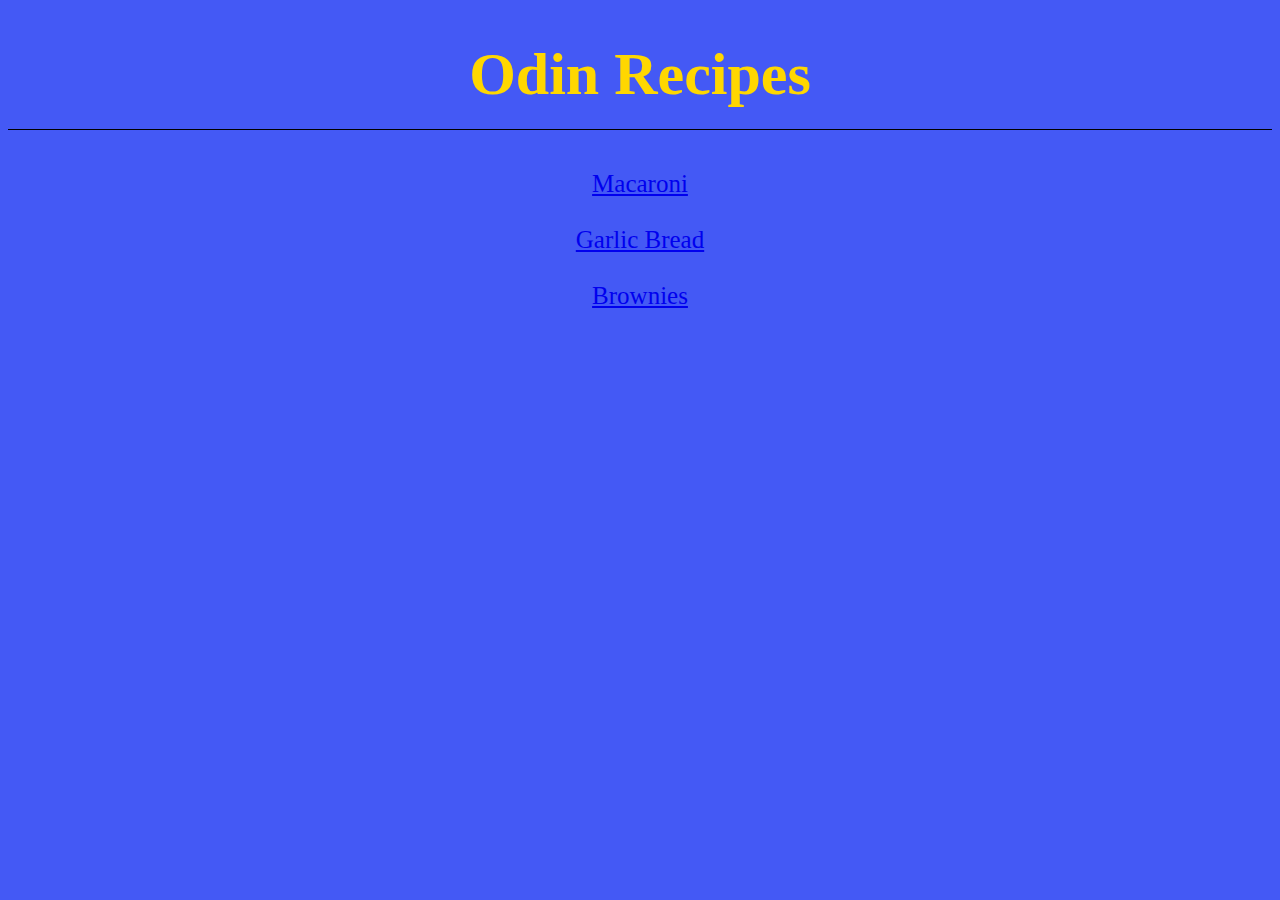
<file: index.html>
<!DOCTYPE html>
<html lang="en">
    <head>
        <meta charset="UTF-8">
        <title>recipies</title>
        <link rel="stylesheet" href="index-css.css">
    </head>

    <body>
        <h1 id="header">Odin Recipes</h1>
        
        <div class="pages">
                <a href="recipies/macaroni.html" class="link" target="_blank">Macaroni</a><br>
                <a href="recipies/garlicBread.html" class="link" target="_blank">Garlic Bread</a><br>
                <a href="recipies/brownies.html" class="link" target="_blank">Brownies</a>
        </div>
    </body>
</html>
</file>
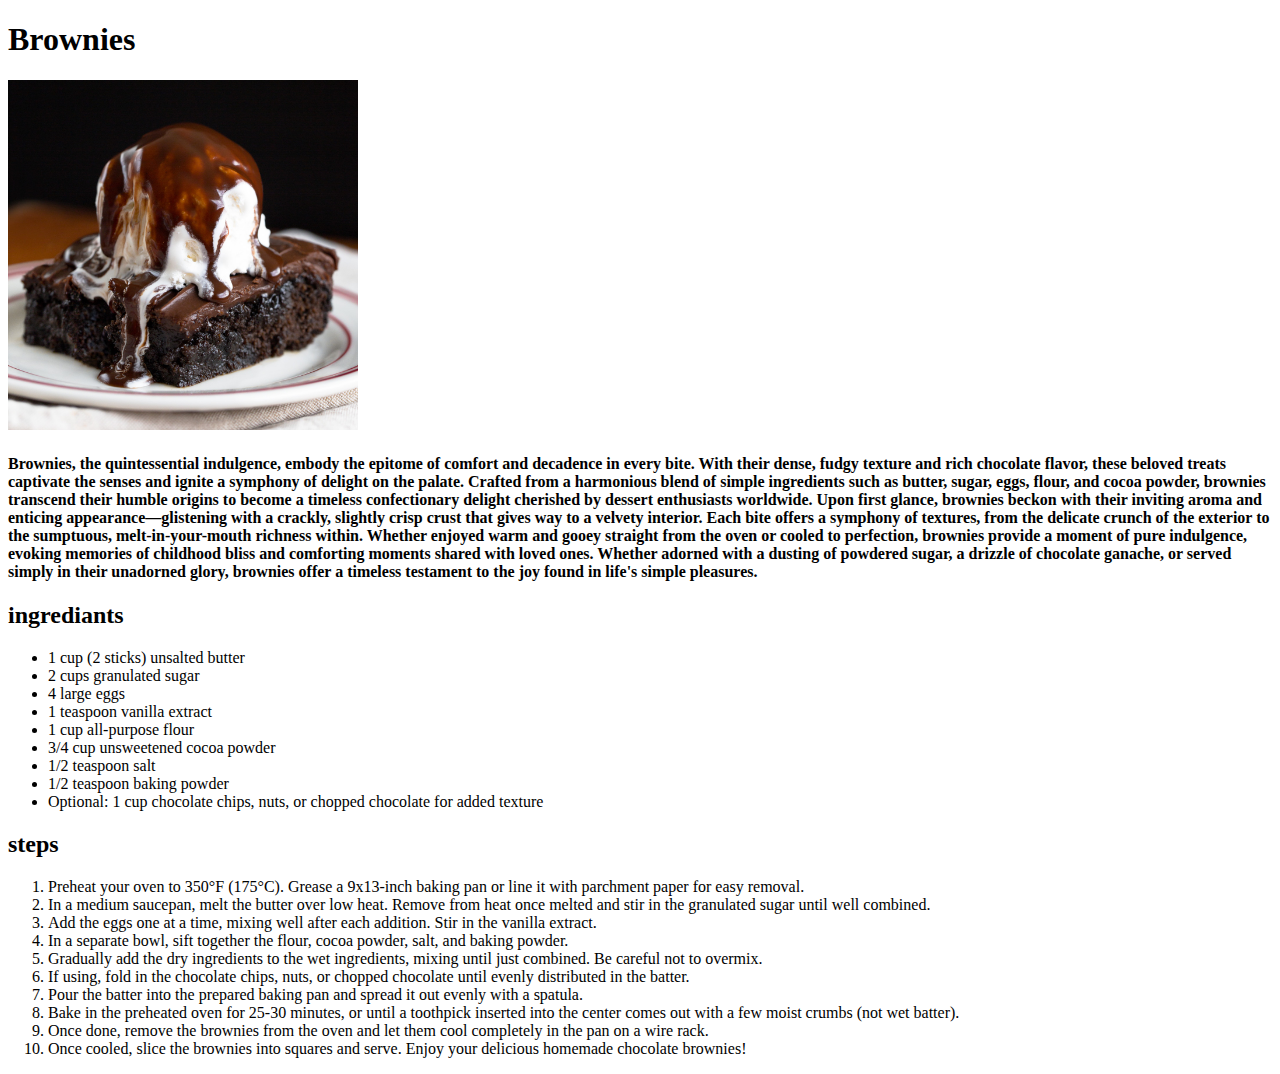
<file: recipies/brownies.html>
<!DOCTYPE html>
<html lang="en">
    <head>
        <meta charset="UTF-8">
        <title>Brownies</title>
    </head>

    <body>
        <h1>Brownies</h1>
        <img src="../images/brownies.jpeg" alt="an image of delicious brownies" width="350" height="350">
        <h4>
            Brownies, the quintessential indulgence, embody the epitome of comfort and decadence in every bite. With their dense, fudgy texture and rich chocolate flavor, these beloved treats captivate the senses and ignite a symphony of delight on the palate. Crafted from a harmonious blend of simple ingredients such as butter, sugar, eggs, flour, and cocoa powder, brownies transcend their humble origins to become a timeless confectionary delight cherished by dessert enthusiasts worldwide.
            
            Upon first glance, brownies beckon with their inviting aroma and enticing appearance—glistening with a crackly, slightly crisp crust that gives way to a velvety interior. Each bite offers a symphony of textures, from the delicate crunch of the exterior to the sumptuous, melt-in-your-mouth richness within. Whether enjoyed warm and gooey straight from the oven or cooled to perfection, brownies provide a moment of pure indulgence, evoking memories of childhood bliss and comforting moments shared with loved ones. Whether adorned with a dusting of powdered sugar, a drizzle of chocolate ganache, or served simply in their unadorned glory, brownies offer a timeless testament to the joy found in life's simple pleasures.</h4>

            <h2>ingrediants</h2>

                <ul>
                    <li>1 cup (2 sticks) unsalted butter</li>
                    <li>2 cups granulated sugar</li>
                    <li>4 large eggs</li>
                    <li>1 teaspoon vanilla extract</li>
                    <li>1 cup all-purpose flour</li>
                    <li>3/4 cup unsweetened cocoa powder</li>
                    <li>1/2 teaspoon salt</li>
                    <li>1/2 teaspoon baking powder</li>
                    <li>Optional: 1 cup chocolate chips, nuts, or chopped chocolate for added texture</li>
                </ul>

            <h2>steps</h2>

                <ol>
                    <li>Preheat your oven to 350°F (175°C). Grease a 9x13-inch baking pan or line it with parchment paper for easy removal.</li>
                    <li>In a medium saucepan, melt the butter over low heat. Remove from heat once melted and stir in the granulated sugar until well combined.</li>
                    <li>Add the eggs one at a time, mixing well after each addition. Stir in the vanilla extract.</li>
                    <li>In a separate bowl, sift together the flour, cocoa powder, salt, and baking powder.</li>
                    <li>Gradually add the dry ingredients to the wet ingredients, mixing until just combined. Be careful not to overmix.</li>
                    <li>If using, fold in the chocolate chips, nuts, or chopped chocolate until evenly distributed in the batter.</li>
                    <li>Pour the batter into the prepared baking pan and spread it out evenly with a spatula.</li>
                    <li>Bake in the preheated oven for 25-30 minutes, or until a toothpick inserted into the center comes out with a few moist crumbs (not wet batter).</li>
                    <li>Once done, remove the brownies from the oven and let them cool completely in the pan on a wire rack.</li>
                    <li>Once cooled, slice the brownies into squares and serve. Enjoy your delicious homemade chocolate brownies!</li>
                </ol>
    </body>
</html>
</file>
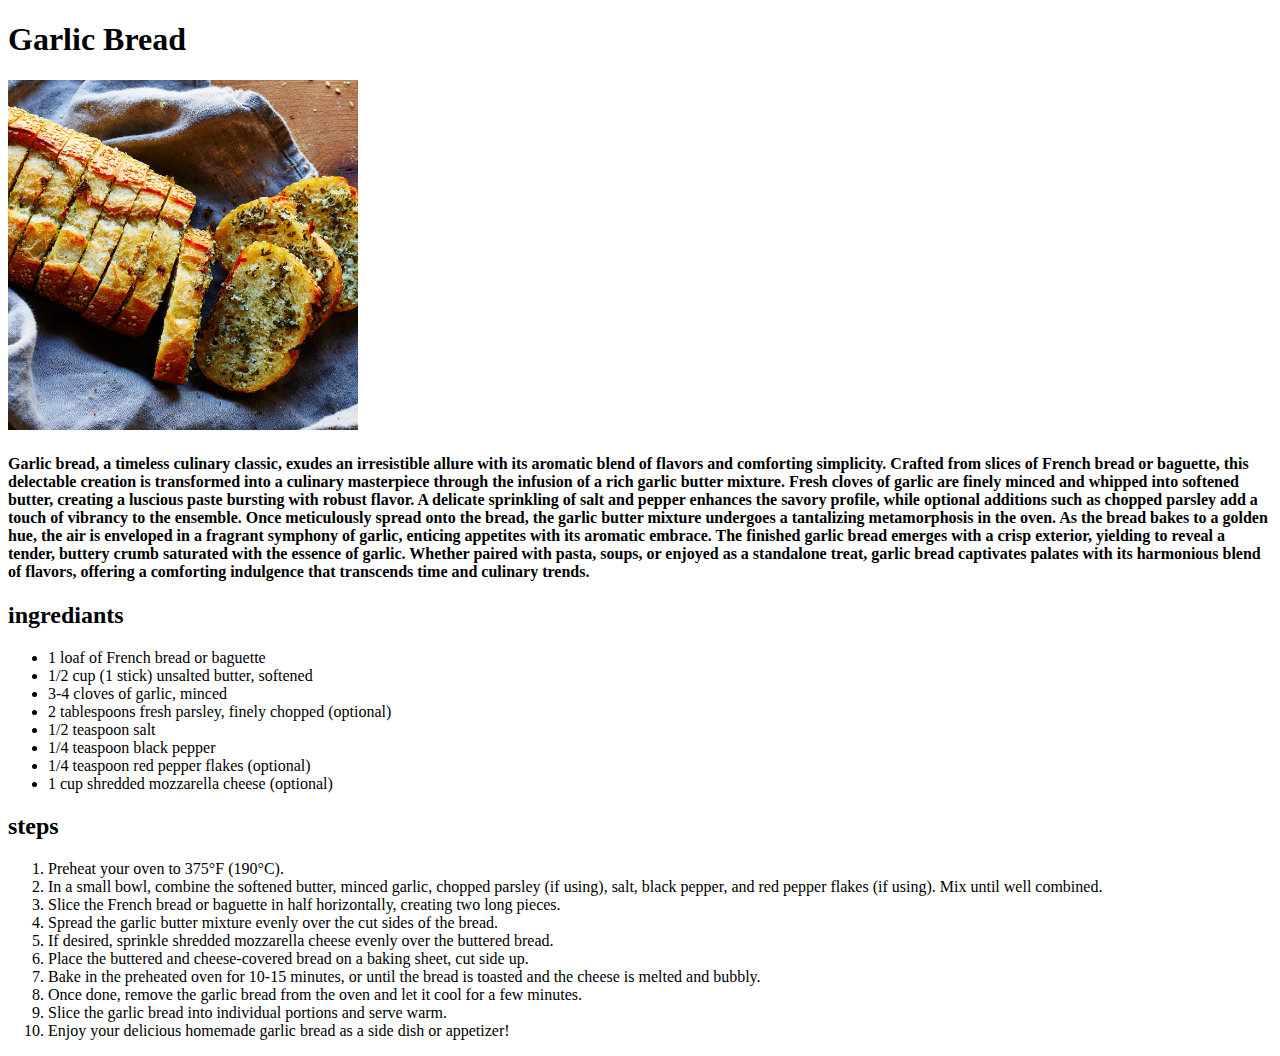
<file: recipies/garlicBread.html>
<!DOCTYPE html>
<html lang="en">
    <head>
        <meta charset="UTF-8">
        <title>Garlic bread</title>
    </head>

    <body>
        <h1>Garlic Bread</h1>
        <img src="../images/garlicbread.jpeg" alt="a delicious picture of garlic bread" height="350" width="350">
        <h4>
            Garlic bread, a timeless culinary classic, exudes an irresistible allure with its aromatic blend of flavors and comforting simplicity. Crafted from slices of French bread or baguette, this delectable creation is transformed into a culinary masterpiece through the infusion of a rich garlic butter mixture. Fresh cloves of garlic are finely minced and whipped into softened butter, creating a luscious paste bursting with robust flavor. A delicate sprinkling of salt and pepper enhances the savory profile, while optional additions such as chopped parsley add a touch of vibrancy to the ensemble.
            
            Once meticulously spread onto the bread, the garlic butter mixture undergoes a tantalizing metamorphosis in the oven. As the bread bakes to a golden hue, the air is enveloped in a fragrant symphony of garlic, enticing appetites with its aromatic embrace. The finished garlic bread emerges with a crisp exterior, yielding to reveal a tender, buttery crumb saturated with the essence of garlic. Whether paired with pasta, soups, or enjoyed as a standalone treat, garlic bread captivates palates with its harmonious blend of flavors, offering a comforting indulgence that transcends time and culinary trends.</h4>

        <h2>ingrediants</h2>
            <ul>
                <li>1 loaf of French bread or baguette</li>
                <li>1/2 cup (1 stick) unsalted butter, softened</li>
                <li>3-4 cloves of garlic, minced</li>
                <li>2 tablespoons fresh parsley, finely chopped (optional)</li>
                <li>1/2 teaspoon salt</li>
                <li>1/4 teaspoon black pepper</li>
                <li>1/4 teaspoon red pepper flakes (optional)</li>
                <li>1 cup shredded mozzarella cheese (optional)</li>
            </ul>

        <h2>steps</h2>
            <ol>
                <li>Preheat your oven to 375°F (190°C).</li>
                <li>In a small bowl, combine the softened butter, minced garlic, chopped parsley (if using), salt, black pepper, and red pepper flakes (if using). Mix until well combined.</li>
                <li>Slice the French bread or baguette in half horizontally, creating two long pieces.</li>
                <li>Spread the garlic butter mixture evenly over the cut sides of the bread.</li>
                <li>If desired, sprinkle shredded mozzarella cheese evenly over the buttered bread.</li>
                <li>Place the buttered and cheese-covered bread on a baking sheet, cut side up.</li>
                <li>Bake in the preheated oven for 10-15 minutes, or until the bread is toasted and the cheese is melted and bubbly.</li>
                <li>Once done, remove the garlic bread from the oven and let it cool for a few minutes.</li>
                <li>Slice the garlic bread into individual portions and serve warm.</li>
                <li>Enjoy your delicious homemade garlic bread as a side dish or appetizer!</li>
            </ol>
    </body>
</html>
</file>
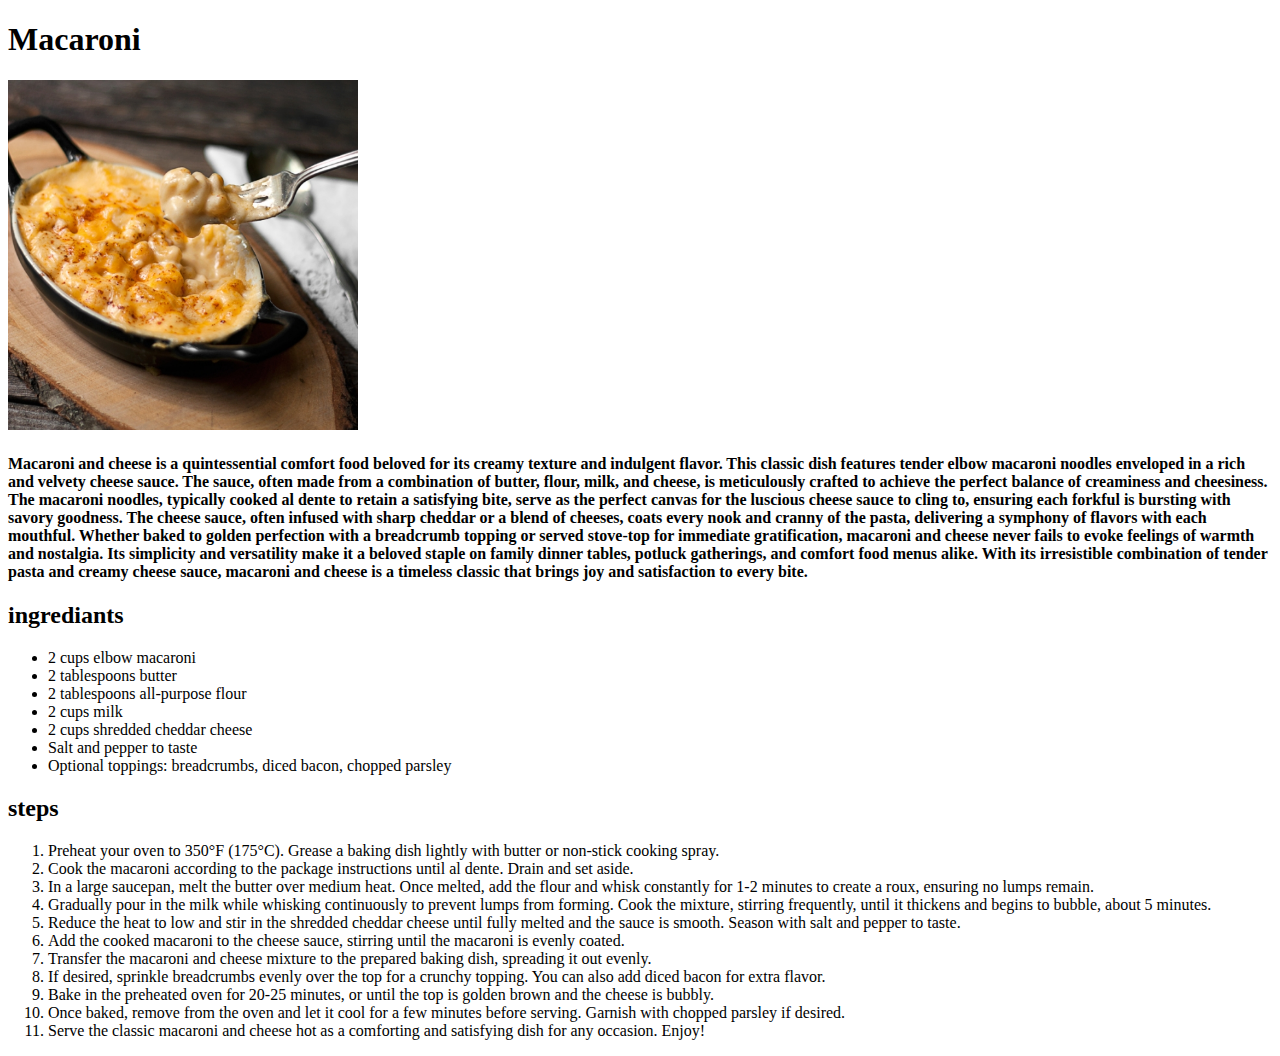
<file: recipies/macaroni.html>
<!DOCTYPE html>
<html>
    <head>
        <meta charset="UTF-8">
        <title>macaroni</title>
    </head>


    <body>
        <h1>Macaroni</h1>
        <img src="../images/macpic2.jpeg" alt="picture of macaroni and cheese" height="350" width="350">
        <h4>
            Macaroni and cheese is a quintessential comfort food beloved for its creamy texture and indulgent flavor. This classic dish features tender elbow macaroni noodles enveloped in a rich and velvety cheese sauce. The sauce, often made from a combination of butter, flour, milk, and cheese, is meticulously crafted to achieve the perfect balance of creaminess and cheesiness.
            
            The macaroni noodles, typically cooked al dente to retain a satisfying bite, serve as the perfect canvas for the luscious cheese sauce to cling to, ensuring each forkful is bursting with savory goodness. The cheese sauce, often infused with sharp cheddar or a blend of cheeses, coats every nook and cranny of the pasta, delivering a symphony of flavors with each mouthful.
            
            Whether baked to golden perfection with a breadcrumb topping or served stove-top for immediate gratification, macaroni and cheese never fails to evoke feelings of warmth and nostalgia. Its simplicity and versatility make it a beloved staple on family dinner tables, potluck gatherings, and comfort food menus alike. With its irresistible combination of tender pasta and creamy cheese sauce, macaroni and cheese is a timeless classic that brings joy and satisfaction to every bite.</h4>

            <h2>ingrediants</h2>
                <ul>
                    <li>2 cups elbow macaroni</li>
                    <li>2 tablespoons butter</li>
                    <li>2 tablespoons all-purpose flour</li>
                    <li>2 cups milk</li>
                    <li>2 cups shredded cheddar cheese</li>
                    <li>Salt and pepper to taste</li>
                    <li>Optional toppings: breadcrumbs, diced bacon, chopped parsley</li>
                    </ul>
            <h2>steps</h2>

                <ol>
                    <li>Preheat your oven to 350°F (175°C). Grease a baking dish lightly with butter or non-stick cooking spray.</li>
                    <li>Cook the macaroni according to the package instructions until al dente. Drain and set aside.</li>
                    <li>In a large saucepan, melt the butter over medium heat. Once melted, add the flour and whisk constantly for 1-2 minutes to create a roux, ensuring no lumps remain.</li>
                    <li>Gradually pour in the milk while whisking continuously to prevent lumps from forming. Cook the mixture, stirring frequently, until it thickens and begins to bubble, about 5 minutes.</li>
                    <li>Reduce the heat to low and stir in the shredded cheddar cheese until fully melted and the sauce is smooth. Season with salt and pepper to taste.</li>
                    <li>Add the cooked macaroni to the cheese sauce, stirring until the macaroni is evenly coated.</li>
                    <li>Transfer the macaroni and cheese mixture to the prepared baking dish, spreading it out evenly.</li>
                    <li>If desired, sprinkle breadcrumbs evenly over the top for a crunchy topping. You can also add diced bacon for extra flavor.</li>
                    <li>Bake in the preheated oven for 20-25 minutes, or until the top is golden brown and the cheese is bubbly.</li>
                    <li>Once baked, remove from the oven and let it cool for a few minutes before serving. Garnish with chopped parsley if desired.</li>
                    <li>Serve the classic macaroni and cheese hot as a comforting and satisfying dish for any occasion. Enjoy!</li>
                </ol>


    </body>
</html>
</file>
<file: index-css.css>
*{
    background-color: rgb(68, 89, 245);
}

.pages{
    display: block;
    text-align: center;
    margin-top: 20px;
}

#header{
    color: gold;
    font-weight: 800;
    font-family: 'Times New Roman', Times, serif;
    text-align: center;
    text-shadow: 1px;
    font-size: 60px;
    border-bottom: 1px black solid;
    padding-bottom: 20px;
    display: block;
}

.link{
    font-size: 25px;
    font-weight: 400;
    text-align: center;
    font-family: 'Times New Roman', Times, serif;
    display: block;
    margin: 5px;
}

.link:hover{
    color: black;
}
</file>
